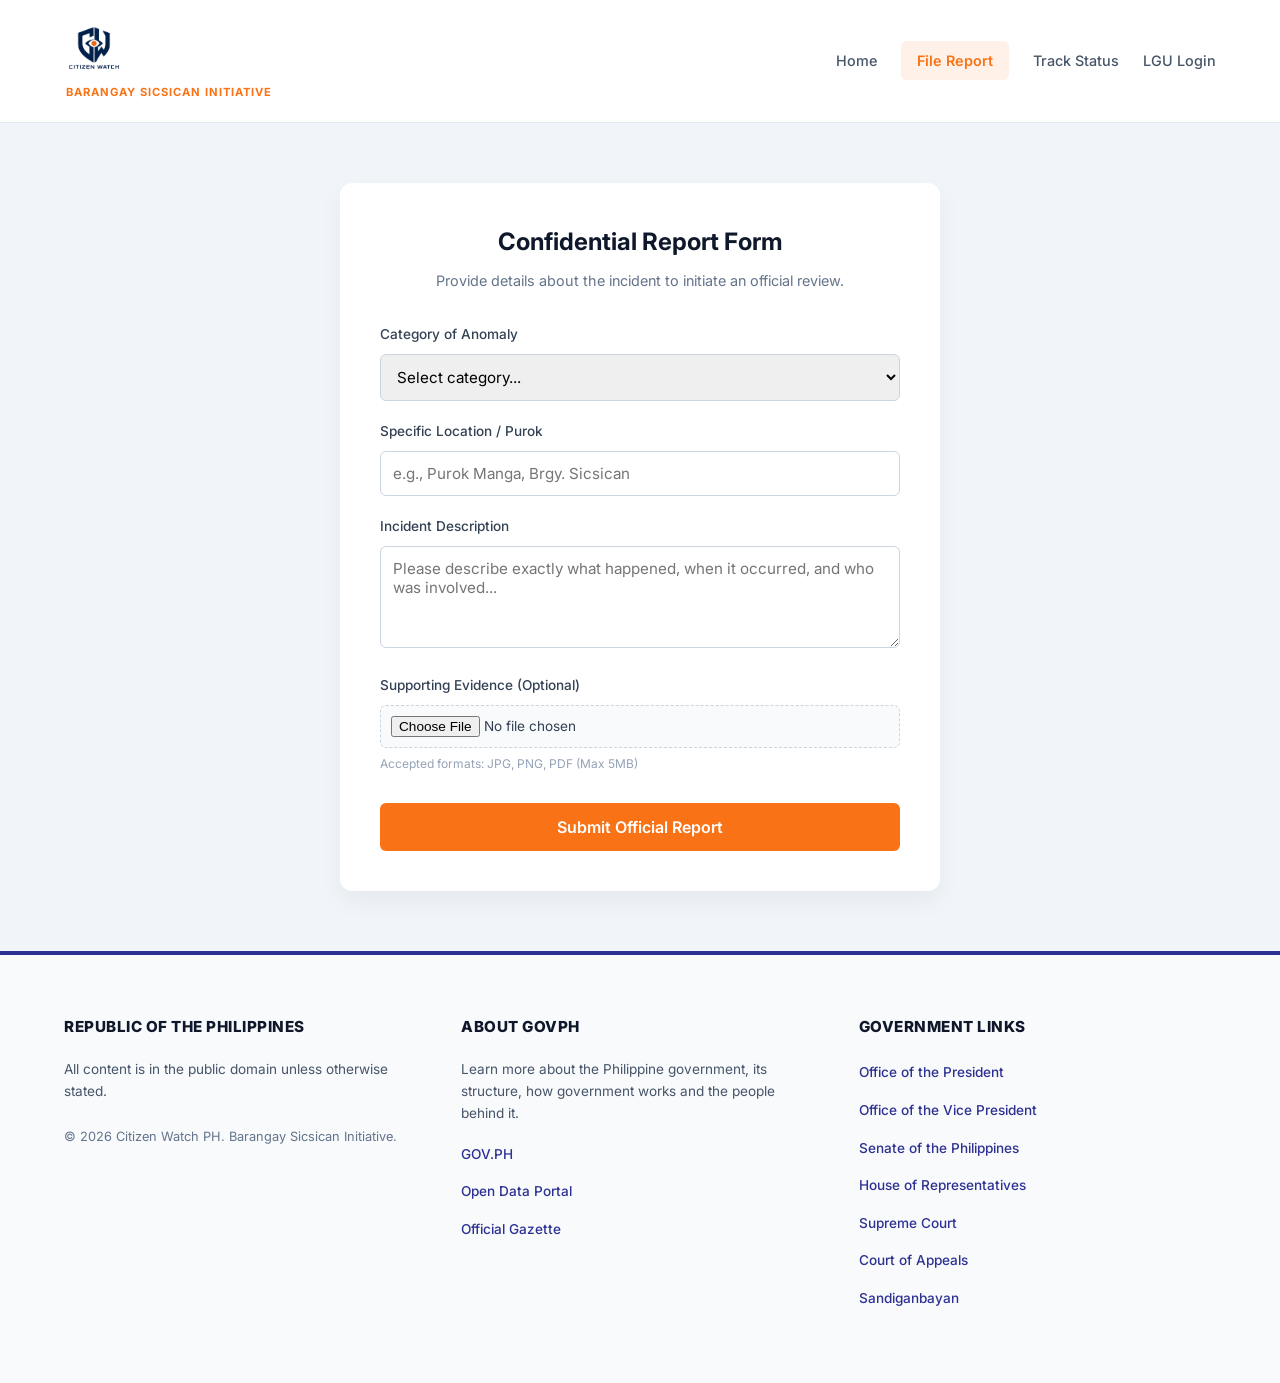
<file: report.html>
<!DOCTYPE html>
<html lang="en">
<head>
    <meta charset="UTF-8">
    <meta name="viewport" content="width=device-width, initial-scale=1.0">
    <title>Citizen Watch PH | File Report</title>
    <link rel="icon" type="image/png" href="logo.png">
    <link href="https://fonts.googleapis.com/css2?family=Inter:wght@400;500;600;700;900&display=swap" rel="stylesheet">
    <link rel="stylesheet" href="public.css">
    <style>
        body { margin: 0; background-color: #f1f5f9; font-family: 'Inter', sans-serif; display: flex; flex-direction: column; min-height: 100vh; }
        .main-content { padding: 60px 20px; display: flex; justify-content: center; align-items: flex-start; flex: 1; }
        .form-card { background: white; width: 100%; max-width: 600px; border-radius: 12px; padding: 40px; box-shadow: 0 10px 25px rgba(0,0,0,0.05); }
        .hidden { display: none !important; }

        /* GOVPH Footer Styling */
        .gov-footer-container { background-color: #f8fafc; border-top: 4px solid #2d3192; padding: 60px 5%; color: #334155; font-family: 'Inter', sans-serif; text-align: left; margin-top: auto; }
        .gov-footer-grid { display: grid; grid-template-columns: repeat(auto-fit, minmax(250px, 1fr)); gap: 40px; max-width: 1200px; margin: 0 auto; }
        .gov-footer-grid h4 { font-size: 0.95rem; font-weight: 800; color: #0f172a; margin-top: 0; margin-bottom: 20px; text-transform: uppercase; letter-spacing: 0.5px; }
        .gov-footer-grid p { font-size: 0.85rem; line-height: 1.6; margin-bottom: 16px; color: #475569; }
        .gov-footer-grid ul { list-style: none; padding: 0; margin: 0; }
        .gov-footer-grid ul li { margin-bottom: 12px; }
        .gov-footer-grid ul li a { color: #2d3192; text-decoration: none; font-size: 0.85rem; font-weight: 500; transition: color 0.2s; }
        .gov-footer-grid ul li a:hover { text-decoration: underline; color: #1e226e; }
    </style>
</head>
<body>
    <header style="display: flex; justify-content: space-between; align-items: center; padding: 20px 5%; background: white; border-bottom: 1px solid #e2e8f0;">
        <a href="index.html" style="text-decoration: none; display: flex; flex-direction: column; align-items: flex-start; gap: 4px; cursor: pointer;">
            <img src="logo.png" alt="Citizen Watch Logo" style="height: 60px; width: auto; object-fit: contain;">
            <span style="font-size: 0.7rem; color: #f97316; font-weight: 700; letter-spacing: 1px; padding-left: 2px;">BARANGAY SICSICAN INITIATIVE</span>
        </a>
        <nav style="display: flex; gap: 24px; align-items: center;">
            <a href="index.html" style="text-decoration: none; color: #475569; font-weight: 500; font-size: 0.9rem;">Home</a>
            <a href="report.html" style="text-decoration: none; color: #f97316; font-weight: 600; font-size: 0.9rem; background: rgba(249, 115, 22, 0.1); padding: 8px 16px; border-radius: 6px;">File Report</a>
            <a href="track.html" style="text-decoration: none; color: #475569; font-weight: 500; font-size: 0.9rem;">Track Status</a>
            <a href="admin.html" style="text-decoration: none; color: #475569; font-weight: 500; font-size: 0.9rem;">LGU Login</a>
        </nav>
    </header>

    <main class="main-content">
        <div class="form-card">
            <div style="text-align: center; margin-bottom: 32px;">
                <h2 style="font-size: 1.5rem; margin-bottom: 8px; color: #0f172a;">Confidential Report Form</h2>
                <p style="color: #64748b; font-size: 0.9rem;">Provide details about the incident to initiate an official review.</p>
            </div>
            <form id="reportForm" onsubmit="submitReport(event)">
                <div style="margin-bottom: 20px;">
                    <label for="incidentType" style="display: block; margin-bottom: 8px; font-weight: 500; font-size: 0.85rem; color: #334155;">Category of Anomaly</label>
                    <select id="incidentType" required style="width: 100%; padding: 12px; border: 1px solid #cbd5e1; border-radius: 6px; font-family: inherit; font-size: 0.95rem;">
                        <option value="" disabled selected>Select category...</option>
                        <option value="deceased">Social Amelioration / Ghost Beneficiaries</option>
                        <option value="procurement">Procurement Fraud</option>
                        <option value="bribery">Bribery / Extortion</option>
                        <option value="fixer">Fixer Activity</option>
                        <option value="other">Other</option>
                    </select>
                </div>
                <div style="margin-bottom: 20px;">
                    <label for="location" style="display: block; margin-bottom: 8px; font-weight: 500; font-size: 0.85rem; color: #334155;">Specific Location / Purok</label>
                    <input type="text" id="location" required placeholder="e.g., Purok Manga, Brgy. Sicsican" style="width: 100%; padding: 12px; border: 1px solid #cbd5e1; border-radius: 6px; font-family: inherit; font-size: 0.95rem; box-sizing: border-box;">
                </div>
                <div style="margin-bottom: 20px;">
                    <label for="description" style="display: block; margin-bottom: 8px; font-weight: 500; font-size: 0.85rem; color: #334155;">Incident Description</label>
                    <textarea id="description" required placeholder="Please describe exactly what happened, when it occurred, and who was involved..." rows="4" style="width: 100%; padding: 12px; border: 1px solid #cbd5e1; border-radius: 6px; font-family: inherit; font-size: 0.95rem; box-sizing: border-box; resize: vertical;"></textarea>
                </div>
                <div style="margin-bottom: 30px;">
                    <label style="display: block; margin-bottom: 8px; font-weight: 500; font-size: 0.85rem; color: #334155;">Supporting Evidence (Optional)</label>
                    <input type="file" style="width: 100%; padding: 10px; border: 1px dashed #cbd5e1; border-radius: 6px; background: #f8fafc; font-size: 0.85rem; font-family: inherit;">
                    <p style="font-size: 0.75rem; color: #94a3b8; margin-top: 6px; margin-bottom: 0;">Accepted formats: JPG, PNG, PDF (Max 5MB)</p>
                </div>
                <button type="submit" style="width: 100%; padding: 14px; background: #f97316; color: white; border: none; border-radius: 6px; font-weight: 600; font-size: 1rem; cursor: pointer; transition: 0.2s;">Submit Official Report</button>
            </form>

            <div id="successMessage" class="hidden" style="text-align: center; padding: 20px;">
                <div style="font-size: 3rem; margin-bottom: 16px;">✅</div>
                <h3 style="margin-bottom: 8px; color: #0f172a;">Report Submitted Successfully</h3>
                <p style="color: #64748b; font-size: 0.9rem; margin-bottom: 24px;">Your secure Tracking ID is generated below. Save this ID. It is the only way to track your case.</p>
                <div style="background: #f1f5f9; padding: 16px; border-radius: 8px; font-size: 1.5rem; font-weight: 700; color: #0f172a; letter-spacing: 2px; margin-bottom: 24px;"><span id="generatedCaseId">CWPH-XXXX-XXXX</span></div>
                <button onclick="window.location.reload()" style="background: white; border: 1px solid #cbd5e1; color: #475569; padding: 10px 20px; border-radius: 6px; font-weight: 500; cursor: pointer;">Submit Another Report</button>
            </div>
        </div>
    </main>

    <!-- Official GOVPH Footer -->
    <footer class="gov-footer-container">
        <div class="gov-footer-grid">
            <div>
                <h4>REPUBLIC OF THE PHILIPPINES</h4>
                <p>All content is in the public domain unless otherwise stated.</p>
                <p style="margin-top: 24px; font-size: 0.8rem; color: #64748b;">&copy; 2026 Citizen Watch PH. Barangay Sicsican Initiative.</p>
            </div>
            <div>
                <h4>ABOUT GOVPH</h4>
                <p>Learn more about the Philippine government, its structure, how government works and the people behind it.</p>
                <ul>
                    <li><a href="https://www.gov.ph/" target="_blank" rel="noopener noreferrer">GOV.PH</a></li>
                    <li><a href="https://data.gov.ph/" target="_blank" rel="noopener noreferrer">Open Data Portal</a></li>
                    <li><a href="https://www.officialgazette.gov.ph/" target="_blank" rel="noopener noreferrer">Official Gazette</a></li>
                </ul>
            </div>
            <div>
                <h4>GOVERNMENT LINKS</h4>
                <ul>
                    <li><a href="https://op-proper.gov.ph/" target="_blank" rel="noopener noreferrer">Office of the President</a></li>
                    <li><a href="https://ovp.gov.ph/" target="_blank" rel="noopener noreferrer">Office of the Vice President</a></li>
                    <li><a href="https://legacy.senate.gov.ph/" target="_blank" rel="noopener noreferrer">Senate of the Philippines</a></li>
                    <li><a href="https://www.congress.gov.ph/" target="_blank" rel="noopener noreferrer">House of Representatives</a></li>
                    <li><a href="https://sc.judiciary.gov.ph/" target="_blank" rel="noopener noreferrer">Supreme Court</a></li>
                    <li><a href="https://ca.judiciary.gov.ph/" target="_blank" rel="noopener noreferrer">Court of Appeals</a></li>
                    <li><a href="https://sb.judiciary.gov.ph/" target="_blank" rel="noopener noreferrer">Sandiganbayan</a></li>
                </ul>
            </div>
        </div>
    </footer>
    <script src="script.js"></script>
</body>
</html>
</file>
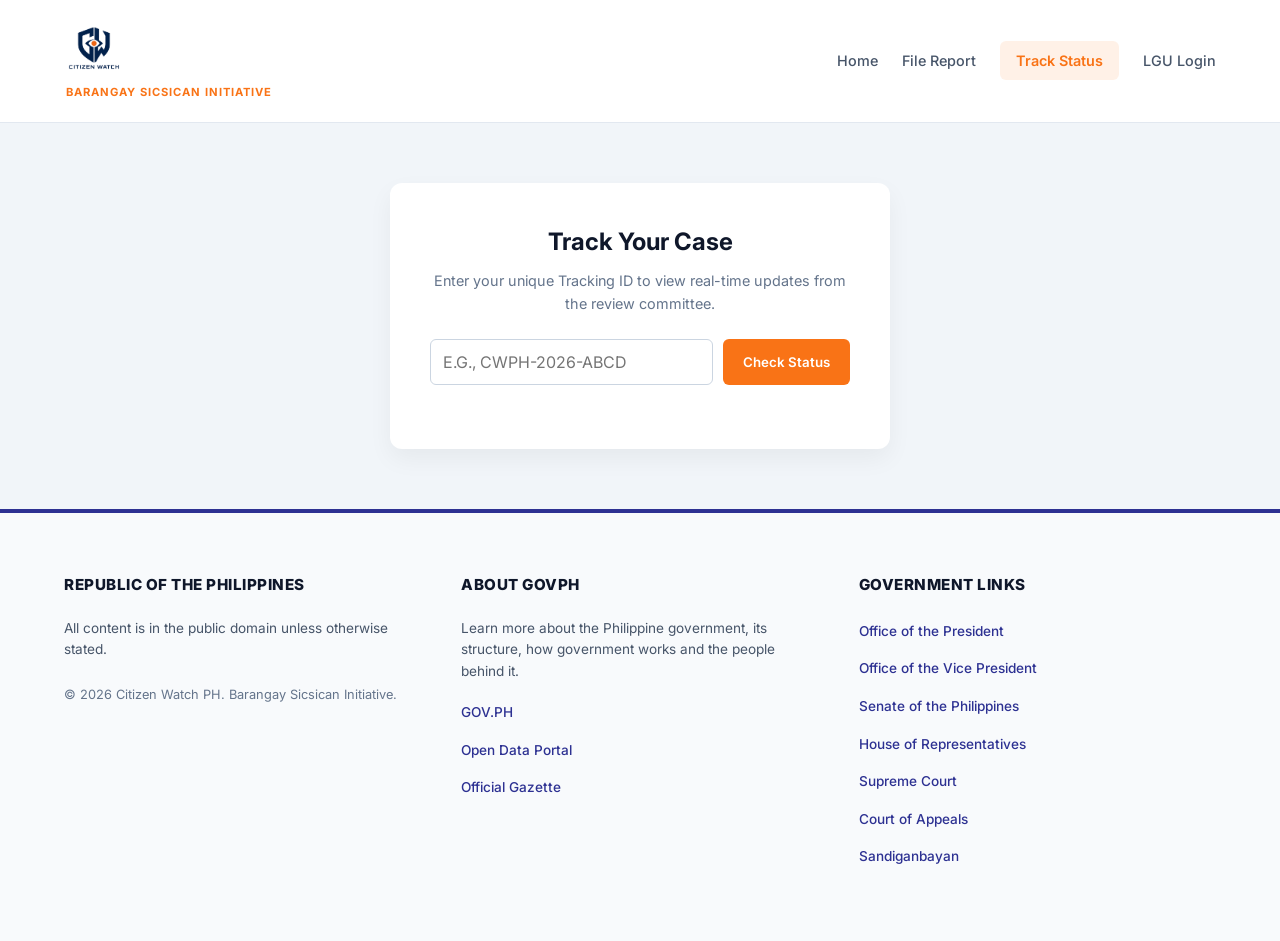
<file: track.html>
<!DOCTYPE html>
<html lang="en">
<head>
    <meta charset="UTF-8">
    <meta name="viewport" content="width=device-width, initial-scale=1.0">
    <title>Citizen Watch PH | Track Status</title>
    <link rel="icon" type="image/png" href="logo.png">
    <link href="https://fonts.googleapis.com/css2?family=Inter:wght@400;500;600;700;900&display=swap" rel="stylesheet">
    <link rel="stylesheet" href="public.css">
    <style>
        body { margin: 0; background-color: #f1f5f9; font-family: 'Inter', sans-serif; display: flex; flex-direction: column; min-height: 100vh; }
        .main-content { padding: 60px 20px; display: flex; justify-content: center; align-items: flex-start; flex: 1; }
        .track-card { background: white; width: 100%; max-width: 500px; border-radius: 12px; padding: 40px; box-shadow: 0 10px 25px rgba(0,0,0,0.05); text-align: center; }
        .hidden { display: none !important; }

        /* GOVPH Footer Styling */
        .gov-footer-container { background-color: #f8fafc; border-top: 4px solid #2d3192; padding: 60px 5%; color: #334155; font-family: 'Inter', sans-serif; text-align: left; margin-top: auto; }
        .gov-footer-grid { display: grid; grid-template-columns: repeat(auto-fit, minmax(250px, 1fr)); gap: 40px; max-width: 1200px; margin: 0 auto; }
        .gov-footer-grid h4 { font-size: 0.95rem; font-weight: 800; color: #0f172a; margin-top: 0; margin-bottom: 20px; text-transform: uppercase; letter-spacing: 0.5px; }
        .gov-footer-grid p { font-size: 0.85rem; line-height: 1.6; margin-bottom: 16px; color: #475569; }
        .gov-footer-grid ul { list-style: none; padding: 0; margin: 0; }
        .gov-footer-grid ul li { margin-bottom: 12px; }
        .gov-footer-grid ul li a { color: #2d3192; text-decoration: none; font-size: 0.85rem; font-weight: 500; transition: color 0.2s; }
        .gov-footer-grid ul li a:hover { text-decoration: underline; color: #1e226e; }
    </style>
</head>
<body>
    <header style="display: flex; justify-content: space-between; align-items: center; padding: 20px 5%; background: white; border-bottom: 1px solid #e2e8f0;">
        <a href="index.html" style="text-decoration: none; display: flex; flex-direction: column; align-items: flex-start; gap: 4px; cursor: pointer;">
            <img src="logo.png" alt="Citizen Watch Logo" style="height: 60px; width: auto; object-fit: contain;">
            <span style="font-size: 0.7rem; color: #f97316; font-weight: 700; letter-spacing: 1px; padding-left: 2px;">BARANGAY SICSICAN INITIATIVE</span>
        </a>
        <nav style="display: flex; gap: 24px; align-items: center;">
            <a href="index.html" style="text-decoration: none; color: #475569; font-weight: 500; font-size: 0.9rem;">Home</a>
            <a href="report.html" style="text-decoration: none; color: #475569; font-weight: 500; font-size: 0.9rem;">File Report</a>
            <a href="track.html" style="text-decoration: none; color: #f97316; font-weight: 600; font-size: 0.9rem; background: rgba(249, 115, 22, 0.1); padding: 8px 16px; border-radius: 6px;">Track Status</a>
            <a href="admin.html" style="text-decoration: none; color: #475569; font-weight: 500; font-size: 0.9rem;">LGU Login</a>
        </nav>
    </header>

    <main class="main-content">
        <div class="track-card">
            <h2 style="font-size: 1.5rem; margin-bottom: 8px; color: #0f172a;">Track Your Case</h2>
            <p style="color: #64748b; font-size: 0.9rem; margin-bottom: 24px;">Enter your unique Tracking ID to view real-time updates from the review committee.</p>
            <div style="display: flex; gap: 10px; margin-bottom: 24px;">
                <input type="text" id="trackingId" placeholder="e.g., CWPH-2026-ABCD" style="flex: 1; padding: 12px; border: 1px solid #cbd5e1; border-radius: 6px; font-family: inherit; font-size: 1rem; text-transform: uppercase;">
                <button onclick="trackCase()" style="background: #f97316; color: white; border: none; border-radius: 6px; padding: 0 20px; font-weight: 600; cursor: pointer; transition: 0.2s;">Check Status</button>
            </div>
            <div id="trackingResult" class="hidden" style="padding: 24px; border: 1px solid #e2e8f0; border-radius: 8px; background: #f8fafc; margin-top: 20px;">
                <span id="statusBadge" style="display: inline-block; padding: 6px 16px; border-radius: 20px; font-weight: 700; font-size: 0.85rem; margin-bottom: 12px;"></span>
                <p id="statusDescription" style="margin: 0; color: #475569; font-size: 0.9rem;"></p>
            </div>
        </div>
    </main>

    <!-- Official GOVPH Footer -->
    <footer class="gov-footer-container">
        <div class="gov-footer-grid">
            <div>
                <h4>REPUBLIC OF THE PHILIPPINES</h4>
                <p>All content is in the public domain unless otherwise stated.</p>
                <p style="margin-top: 24px; font-size: 0.8rem; color: #64748b;">&copy; 2026 Citizen Watch PH. Barangay Sicsican Initiative.</p>
            </div>
            <div>
                <h4>ABOUT GOVPH</h4>
                <p>Learn more about the Philippine government, its structure, how government works and the people behind it.</p>
                <ul>
                    <li><a href="https://www.gov.ph/" target="_blank" rel="noopener noreferrer">GOV.PH</a></li>
                    <li><a href="https://data.gov.ph/" target="_blank" rel="noopener noreferrer">Open Data Portal</a></li>
                    <li><a href="https://www.officialgazette.gov.ph/" target="_blank" rel="noopener noreferrer">Official Gazette</a></li>
                </ul>
            </div>
            <div>
                <h4>GOVERNMENT LINKS</h4>
                <ul>
                    <li><a href="https://op-proper.gov.ph/" target="_blank" rel="noopener noreferrer">Office of the President</a></li>
                    <li><a href="https://ovp.gov.ph/" target="_blank" rel="noopener noreferrer">Office of the Vice President</a></li>
                    <li><a href="https://legacy.senate.gov.ph/" target="_blank" rel="noopener noreferrer">Senate of the Philippines</a></li>
                    <li><a href="https://www.congress.gov.ph/" target="_blank" rel="noopener noreferrer">House of Representatives</a></li>
                    <li><a href="https://sc.judiciary.gov.ph/" target="_blank" rel="noopener noreferrer">Supreme Court</a></li>
                    <li><a href="https://ca.judiciary.gov.ph/" target="_blank" rel="noopener noreferrer">Court of Appeals</a></li>
                    <li><a href="https://sb.judiciary.gov.ph/" target="_blank" rel="noopener noreferrer">Sandiganbayan</a></li>
                </ul>
            </div>
        </div>
    </footer>
    <script src="script.js"></script>
</body>
</html>
</file>
<file: public.css>
/* =========================================
   Public Portal UI Design System
   ========================================= */
:root {
    /* Trustworthy Government Palette */
    --brand-primary: #0f172a; /* Deep Navy */
    --brand-secondary: #2563eb; /* Vibrant Blue */
    --brand-accent: #f59e0b; /* Alert Gold */
    
    /* Backgrounds & Surfaces */
    --bg-main: #f8fafc;
    --surface-white: #ffffff;
    
    /* Typography */
    --text-main: #334155;
    --text-muted: #64748b;
    --text-heading: #0f172a;
    
    /* Borders & Shadows */
    --border-light: #e2e8f0;
    --shadow-sm: 0 1px 2px 0 rgb(0 0 0 / 0.05);
    --shadow-md: 0 4px 6px -1px rgb(0 0 0 / 0.1), 0 2px 4px -2px rgb(0 0 0 / 0.1);
    --shadow-lg: 0 10px 15px -3px rgb(0 0 0 / 0.1), 0 4px 6px -4px rgb(0 0 0 / 0.1);
}

* {
    margin: 0;
    padding: 0;
    box-sizing: border-box;
    font-family: 'Inter', -apple-system, BlinkMacSystemFont, "Segoe UI", sans-serif;
}

body {
    background-color: var(--bg-main);
    color: var(--text-main);
    line-height: 1.6;
    display: flex;
    flex-direction: column;
    min-height: 100vh;
}

.hidden { display: none !important; }

/* =========================================
   Navigation
   ========================================= */
.navbar {
    background-color: var(--surface-white);
    border-bottom: 1px solid var(--border-light);
    box-shadow: var(--shadow-sm);
    position: sticky;
    top: 0;
    z-index: 100;
}

.nav-container {
    max-width: 1100px;
    margin: 0 auto;
    display: flex;
    justify-content: space-between;
    align-items: center;
    padding: 16px 24px;
}

.brand {
    display: flex;
    flex-direction: column;
}

.brand-title {
    font-size: 1.5rem;
    font-weight: 800;
    color: var(--brand-primary);
    letter-spacing: -0.025em;
}

.brand-subtitle {
    font-size: 0.75rem;
    color: var(--text-muted);
    text-transform: uppercase;
    letter-spacing: 0.05em;
    font-weight: 600;
}

.nav-links {
    list-style: none;
    display: flex;
    gap: 8px;
}

.nav-links a {
    color: var(--text-muted);
    text-decoration: none;
    font-weight: 500;
    padding: 8px 16px;
    border-radius: 6px;
    transition: all 0.2s ease;
}

.nav-links a:hover {
    color: var(--brand-primary);
    background-color: var(--bg-main);
}

.nav-links a.active {
    color: var(--brand-secondary);
    background-color: #eff6ff; /* Light blue tint */
}

/* =========================================
   Layout & Cards
   ========================================= */
.main-container {
    flex-grow: 1;
    max-width: 800px;
    margin: 40px auto;
    padding: 0 24px;
    width: 100%;
}

.ui-card {
    background: var(--surface-white);
    padding: 40px;
    border-radius: 16px;
    box-shadow: var(--shadow-lg);
    border: 1px solid var(--border-light);
}

.page-header {
    text-align: center;
    margin-bottom: 32px;
}

.page-header h1 {
    color: var(--text-heading);
    font-size: 2rem;
    font-weight: 700;
    margin-bottom: 8px;
}

.page-header p {
    color: var(--text-muted);
    font-size: 1.125rem;
}

/* =========================================
   Forms & Inputs
   ========================================= */
.form-group {
    margin-bottom: 24px;
}

.form-label {
    display: block;
    font-size: 0.875rem;
    font-weight: 600;
    color: var(--text-heading);
    margin-bottom: 8px;
}

.form-control {
    width: 100%;
    padding: 12px 16px;
    border: 1px solid var(--border-light);
    border-radius: 8px;
    font-size: 1rem;
    color: var(--text-main);
    background-color: var(--surface-white);
    transition: border-color 0.2s, box-shadow 0.2s;
}

.form-control:focus {
    outline: none;
    border-color: var(--brand-secondary);
    box-shadow: 0 0 0 3px rgba(37, 99, 235, 0.1);
}

textarea.form-control {
    resize: vertical;
    min-height: 120px;
}

/* =========================================
   Buttons
   ========================================= */
.btn {
    display: inline-flex;
    justify-content: center;
    align-items: center;
    padding: 12px 24px;
    font-size: 1rem;
    font-weight: 600;
    border-radius: 8px;
    cursor: pointer;
    transition: all 0.2s ease;
    border: none;
    text-decoration: none;
}

.btn-primary {
    background-color: var(--brand-secondary);
    color: white;
    box-shadow: var(--shadow-sm);
}

.btn-primary:hover {
    background-color: #1d4ed8;
    box-shadow: var(--shadow-md);
    transform: translateY(-1px);
}

.btn-outline {
    background-color: transparent;
    color: var(--text-heading);
    border: 1px solid var(--border-light);
}

.btn-outline:hover {
    background-color: var(--bg-main);
}

.btn-block {
    width: 100%;
}

/* =========================================
   Alerts & Status Pills
   ========================================= */
.alert {
    padding: 24px;
    border-radius: 12px;
    margin-top: 24px;
    text-align: center;
}

.alert-success {
    background-color: #ecfdf5;
    border: 1px solid #a7f3d0;
    color: #065f46;
}

.status-pill {
    display: inline-flex;
    padding: 6px 16px;
    border-radius: 9999px;
    font-size: 0.875rem;
    font-weight: 600;
    margin: 16px 0;
}

.status-review { background-color: #fef3c7; color: #92400e; }
.status-resolved { background-color: #d1fae5; color: #065f46; }

/* =========================================
   Hero Section (Index Only)
   ========================================= */
.hero {
    background-color: var(--brand-primary);
    color: white;
    padding: 80px 24px;
    text-align: center;
}

.hero h1 {
    font-size: 3rem;
    font-weight: 800;
    margin-bottom: 16px;
    letter-spacing: -0.025em;
}

.hero p {
    font-size: 1.25rem;
    color: #cbd5e1;
    max-width: 600px;
    margin: 0 auto 32px auto;
}

.hero-actions {
    display: flex;
    gap: 16px;
    justify-content: center;
}

/* Footer */
.footer {
    text-align: center;
    padding: 32px 24px;
    color: var(--text-muted);
    font-size: 0.875rem;
    border-top: 1px solid var(--border-light);
    margin-top: auto;
}
</file>
